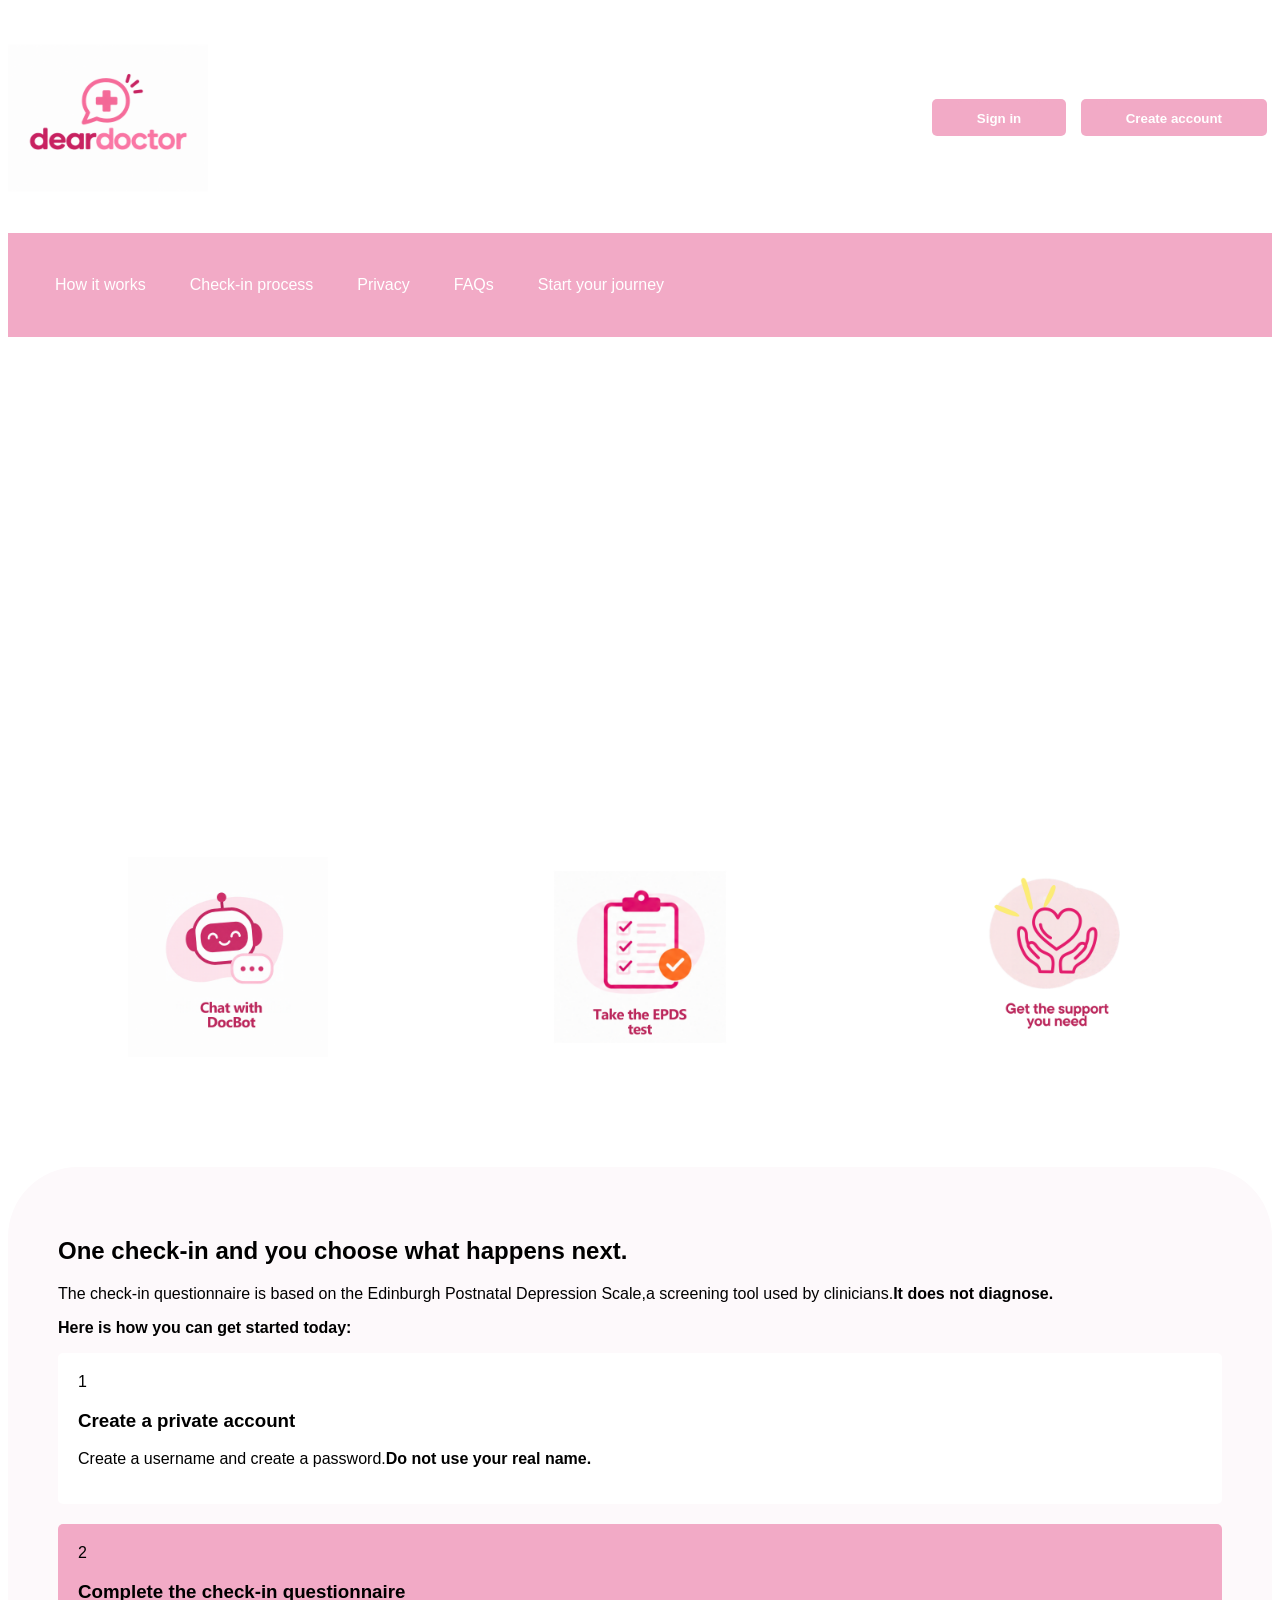
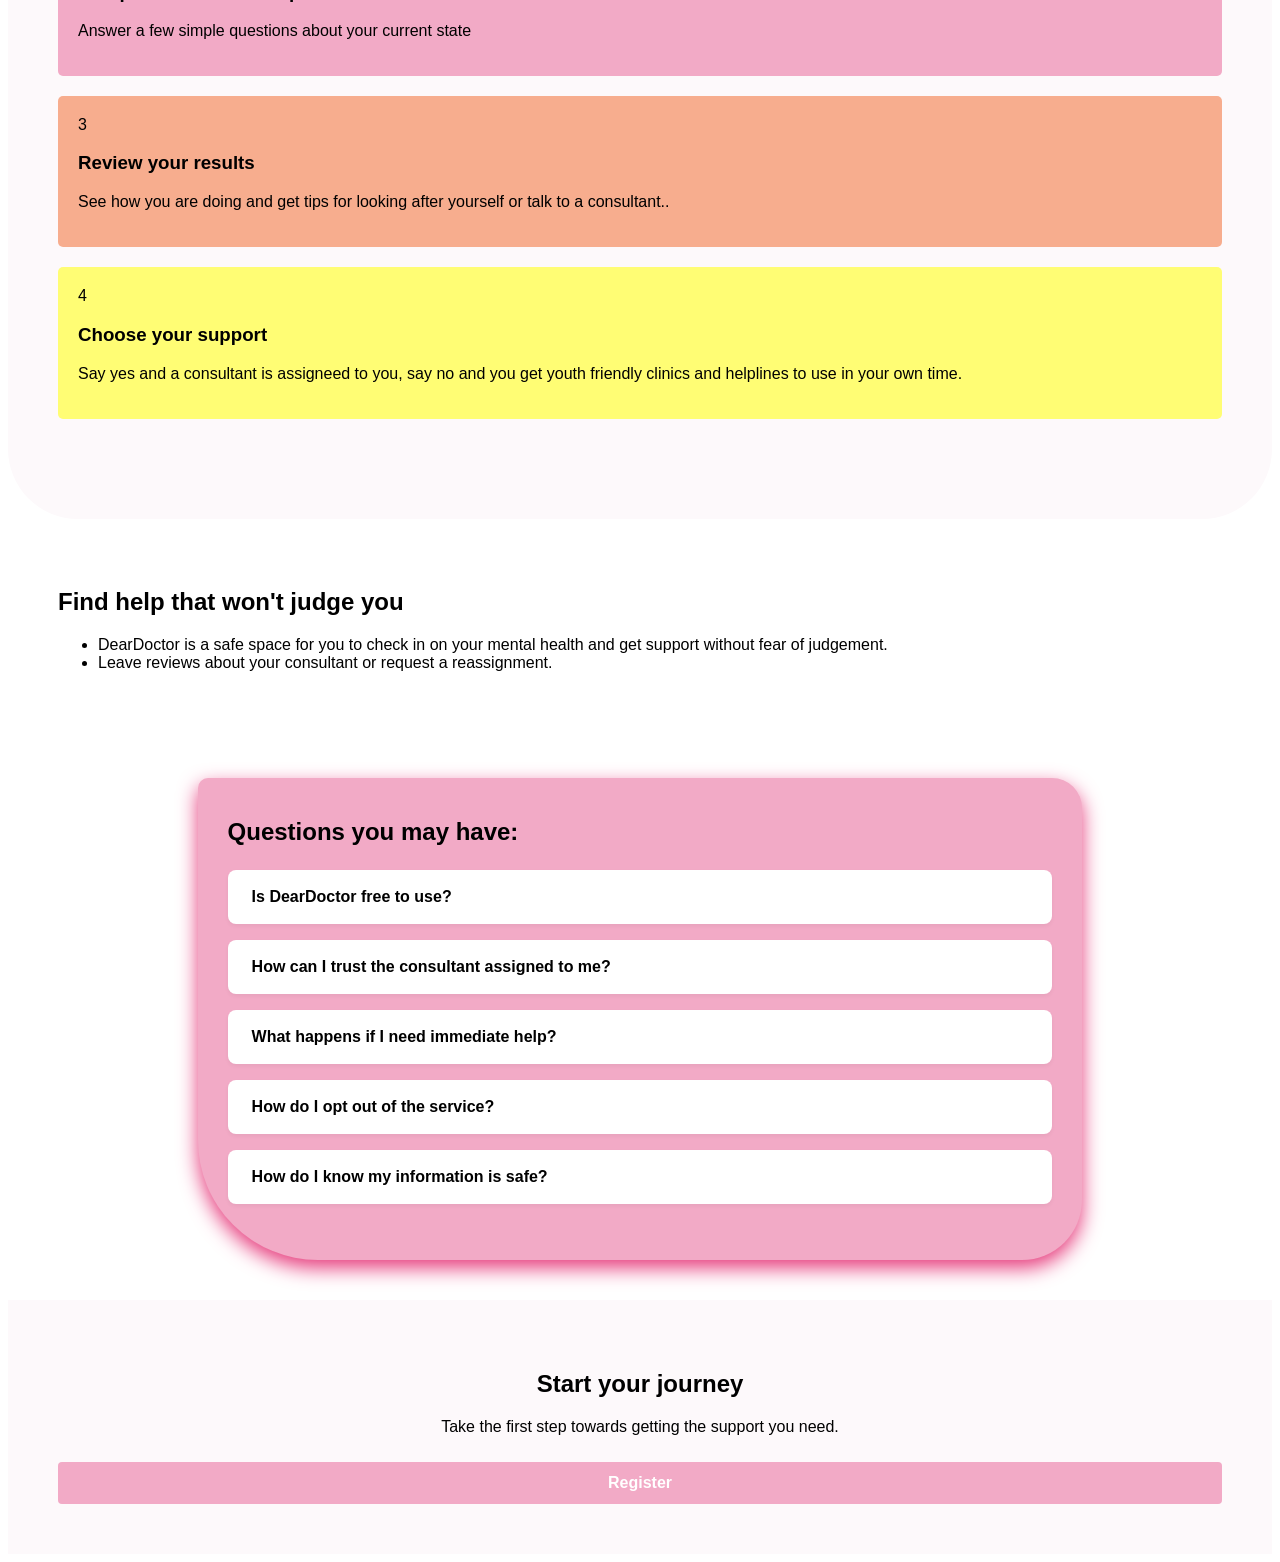
<file: index.html>
<!DOCTYPE html>
<html lang="en">
<head>
    <meta charset="UTF-8">
    <meta name="viewport" content="width=device-width, initial-scale=1.0">
    <title>DearDoctor</title>
    <link rel="icon" type="image/png" href="images/Favicon.png">
    <link rel="stylesheet" href="style.css">
</head>
<body>
    <header class="site-header">
            <div class="logo"><img src="images/DearDoctor%20logo.png" alt="DearDoctor"></div>
            <div class="header-auth-buttons">
                <a href="signin.html" class="nav-btn signin-button"><button class="nav-btn">Sign in</button></a>
                <a href="register.html" class="nav-btn create-account-btn"><button class="nav-btn">Create account</button></a>
            </div>
    <link rel="stylesheet" href="style.css">
    </header>
     <nav class="navigation-panel">
        <div class="nav-group">
            <span class="nav-category"></span>
            <div class="container">
                <a href="#how-it-works">How it works</a>
                <a href="#checkin-process">Check-in process</a>
                <a href="#privacy">Privacy</a>
                <a href="#faqs">FAQs</a>
                <a href="#help">Start your journey</a>
            </div>
        </div>
    </nav>
    <section>
        <div class="intro-flex">
         <h1>You are not alone, help us help you.</h1>
         <p style="text-align:center">Check in on how you are feeling and talk about whatever is on your mind, from sleepless nights to overwhelming feelings.</p>
        </div>
    </section>
    <section id="how-it-works" class="how-it-works">
    <div class="how-it-works-flex">          
      
        <div class="how-it-works-card">
            <img src="images/DocBot.png" alt="Chat with DocBot">
        </div>
        <div class="how-it-works-card">
            <img src="images/EPDS.png" alt="Results">
        </div>
        <div class="how-it-works-card">
            <img src="images/support.png" alt="Support">
        </div>
    </div>
    </section>
    <section id="checkin-process" class="checkin-process">
        <h2><strong>One check-in and you choose what happens next.</strong></h2>
        <p>The check-in questionnaire is based on the Edinburgh Postnatal Depression Scale,a screening tool used by clinicians.<strong>It does not diagnose.</strong></p>
        <p><strong>Here is how you can get started today:</strong></p>
        <div class="step-grid">
            <div class="step-card">
                <span class="step-number">1</span>
                <h3>Create a private account</h3>
                <p>Create a username and create a password.<strong>Do not use your real name.</strong></p>
            </div>
            <div class =step-card>
                <span class="step-number">2</span>
                <h3>Complete the check-in questionnaire</h3>
                <p>Answer a few simple questions about your current state</p>
            </div>
            <div class=step-card>
                <span class="step-number">3</span>
                <h3>Review your results</h3>
                <p>See how you are doing and get tips for looking after yourself or talk to a consultant..</p>
            </div>
            <div class="step-card">
                <span class="step-number">4</span>
                <h3>Choose your support</h3>
                <p>Say yes and a consultant is assigneed to you, say no and you get youth friendly clinics and helplines to use in your own time.</p>
            </div>
        </div>
    </section>
<section id="privacy" class="privacy">
    <h2><strong>Find help that won't judge you</strong></h2>
    <ul>
        <li>DearDoctor is a safe space for you to check in on your mental health and get support without fear of judgement.</li>
        <li>Leave reviews about your consultant or  request a reassignment.</li>
    </ul>
</section>
<section id="faqs" class="FAQs">
<div class="faq-section">
    <h2><strong>Questions you may have:</strong></h2>
    <details class="faq-item">
        <summary>Is DearDoctor free to use?</summary>
        <p>Yes, DearDoctor is absolutely free to use. We  strive to provide all standard features for free to ensure that financial issues do not come between you and the care you need.</p>
    </details>
    <details class="faq-item">
        <summary>How can I trust the consultant assigned to me?</summary>
        <p>All our consultants are qualified and assesed before being onboarded to the program. Their credentials are verified by both the Ministry of Health and the Counsellors and Psychologists board so you are guaranteed to receive quality help!</p>
    </details>
    <details class="faq-item">
        <summary>What happens if I need immediate help?</summary>
        <p>DearDoctor <strong>is not a crisis intervention service</strong>. For immediate help, please call  116 or your local helpline.Docbot also provides suggestions for youth friendly institutions you can visit.For ongoing support, you can reach out to your consultant once they start the communication process.</p>
    </details>
    <details class="faq-item">
        <summary>How do I opt out of the service?</summary>
        <p>You can opt out of the service at any time by deleting your account.All your information will be permanently cleared from our database.</p>
    </details>
    <details class="faq-item">
        <summary>How do I know my information is safe?</summary>
        <p>DearDoctor takes your privacy seriously. All your information is encrypted and stored securely. We adhere to strict data protection policies to ensure that your personal details remain confidential.</p>
    </details>
</div>
</section>
<div id="help" class="help">
    <h2 style="text-align:center;"><strong>Start your journey</strong></h2>
    <p style="text-align:center;">Take the first step towards getting the support you need.</p>
    <a class="register-link" href="register.html"><button class="signin-btn">Register</button></a>
</div>

</body>
</html>
</file>
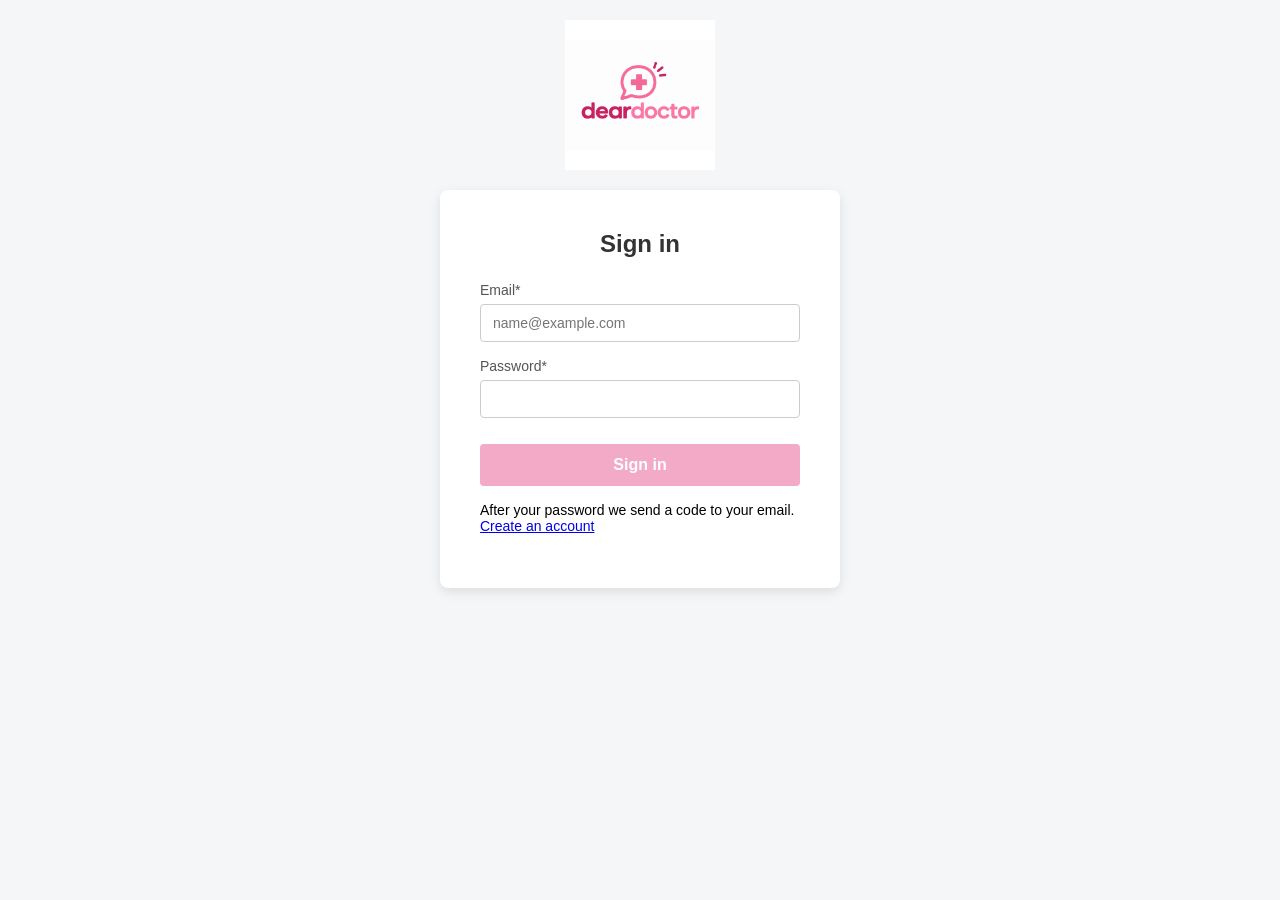
<file: admin.html>
<!DOCTYPE html>
<html lang="en">
<head>
    <meta charset="UTF-8">
    <meta name="viewport" content="width=device-width, initial-scale=1.0, viewport-fit=cover">
    <title>Admin - Consultants</title>
    <link rel="icon" type="image/png" href="images/Favicon.png">
    <link rel="stylesheet" href="style.css">
    <script src="api.js"></script>
    <script src="admin.js" defer></script>
    <style>
        :root {
            --bg-card: #f2f2f2;
            --bg-input: #ffffff;
            --bg-header-table: #e6e6e6;
            --text-dark: #111111;
            --primary-pink: #e63980;
            --primary-pink-hover: #d03072;
            --border-light: #e0e0e0;
            --radius-pill: 50px;
            --radius-card: 16px;
            --radius-input: 10px;
        }

        * {
            box-sizing: border-box;
            margin: 0;
            padding: 0;
            font-family: system-ui, -apple-system, BlinkMacSystemFont, "Segoe UI", Roboto, sans-serif;
        }

        body {
            background-color: #ffffff;
            color: var(--text-dark);
            padding: 30px 40px;
        }

        /* Top Navigation Bar */
        .navbar {
            display: flex;
            justify-content: space-between;
            align-items: center;
            margin-bottom: 40px;
        }

        /* Logo Styling */
        .brand-logo img {
            height: 40px;
            width: auto;
            display: block;
            border-radius: 8px;
        }

        .nav-links {
            display: flex;
            gap: 28px;
            list-style: none;
        }

        .nav-links a {
            text-decoration: none;
            color: var(--text-dark);
            font-weight: 700;
            font-size: 0.95rem;
        }

        .nav-links a:hover {
            color: var(--primary-pink);
        }

        .page-title {
            font-size: 1.5rem;
            font-weight: 700;
            margin-bottom: 20px;
        }

        /* Layout Grid */
        .view-consultants {
            display: grid;
            grid-template-columns: 1fr 340px;
            gap: 24px;
            align-items: start;
        }

        /* Table */
        .table-container {
            background-color: var(--bg-card);
            border-radius: var(--radius-card);
            overflow-x: auto;
        }

        .custom-table {
            width: 100%;
            border-collapse: collapse;
            text-align: left;
        }

        .custom-table th {
            background-color: var(--bg-header-table);
            padding: 16px 20px;
            font-weight: 700;
            font-size: 0.9rem;
        }

        .custom-table td {
            padding: 18px 20px;
            font-size: 0.9rem;
            border-bottom: 1px solid var(--border-light);
        }

        .custom-table tr:last-child td {
            border-bottom: none;
        }

        .text-right {
            text-align: right;
        }

        /* Card Form */
        .card {
            background-color: var(--bg-card);
            border-radius: var(--radius-card);
            padding: 24px;
        }

        .form-group {
            display: flex;
            flex-direction: column;
            gap: 8px;
            margin-bottom: 18px;
        }

        .form-label {
            font-weight: 600;
            font-size: 0.9rem;
        }

        .form-input, .form-select {
            width: 100%;
            background-color: var(--bg-input);
            border: 1px solid #dcdcdc;
            border-radius: var(--radius-input);
            padding: 12px 14px;
            font-size: 0.9rem;
            outline: none;
        }

        .form-input:focus, .form-select:focus {
            border-color: var(--primary-pink);
        }

        .form-select {
            appearance: none;
            background-image: url("data:image/svg+xml;charset=UTF-8,%3csvg xmlns='http://www.w3.org/2000/svg' viewBox='0 0 24 24' fill='none' stroke='black' stroke-width='2' stroke-linecap='round' stroke-linejoin='round'%3e%3cpolyline points='6 9 12 15 18 9'%3e%3c/polyline%3e%3c/svg%3e");
            background-repeat: no-repeat;
            background-position: right 14px center;
            background-size: 16px;
            cursor: pointer;
        }

      

        .btn-action:hover {
            background-color: var(--primary-pink-hover);
        }

        .btn-full {
            width: 100%;
            padding: 12px;
            text-align: center;
        }

        @media (max-width: 900px) {
            body {
                padding: 20px;
            }

            .navbar {
                align-items: flex-start;
                gap: 16px;
                flex-wrap: wrap;
            }

            .nav-links {
                gap: 12px;
                margin-left: auto;
            }

            .view-consultants {
                grid-template-columns: 1fr;
            }

            .card {
                order: -1;
            }
        }

        @media (max-width: 600px) {
            body {
                padding: 12px;
            }

            .navbar {
                margin-bottom: 24px;
            }

            .brand-logo img,
            .navbar .logo img {
                max-height: 34px;
                max-width: 180px;
            }

            .nav-links {
                width: 100%;
                margin-left: 0;
                justify-content: flex-end;
            }

            .page-title {
                font-size: 1.25rem;
            }

            .card {
                padding: 18px;
            }

            .custom-table {
                min-width: 520px;
            }

            .custom-table th,
            .custom-table td {
                padding: 14px 12px;
            }
        }

        @media (max-width: 360px) {
            .nav-links a {
                font-size: 0.85rem;
            }
        }
    </style>
</head>
<body>
    <nav class="navbar">
        <div class="logo"><img src="images/DearDoctor%20logo.png" alt="DearDoctor"></div>
        <ul class="nav-links">
            <li><a href="#" id="signout">Sign out</a></li>
        </ul>
    </nav>

    <main>
        <h1 class="page-title">Consultants</h1>
        <p id="page-error" role="alert" hidden style="color:#b00020;margin-bottom:12px;"></p>
        <div class="view-consultants">
            
            <div class="table-container"> 
                <table class="custom-table">
                    <thead>
                        <tr>
                            <th>Name</th>
                            <th>Status</th>
                            <th>Open cases</th>
                            <th></th>
                        </tr>
                    </thead>
                    <tbody id="consultant-rows"></tbody>
                </table>
            </div>

            <div class="card">
                <h2 style="font-size: 1.05rem; margin-bottom: 18px;">Create consultant account</h2>
                
                <div class="form-group">
                    <label class="form-label" for="c-name">Name</label>
                    <input type="text" id="c-name" class="form-input" required>
                </div>

                <div class="form-group">
                    <label class="form-label" for="c-phone">Phone Number</label>
                    <input type="tel" id="c-phone" class="form-input" placeholder="0712345678" required>
                </div>

                <div class="form-group">
                    <label class="form-label" for="c-email">Email</label>
                    <input type="email" id="c-email" class="form-input" required>
                </div>

                <p id="form-error" role="alert" hidden style="color:#b00020;margin-bottom:10px;"></p>
                <p id="form-message" role="status" hidden style="color:#2e7d32;margin-bottom:10px;"></p>
                <button type="button" class="signin-btn" id="send-invite" style="margin-top: 10px;">Send invite</button>
                <button type="button" class="nav-btn" id="retry-invite" hidden style="margin-top: 10px;">Retry invite</button>
            </div>

        </div>
    </main>

</body>
</html>
</file>
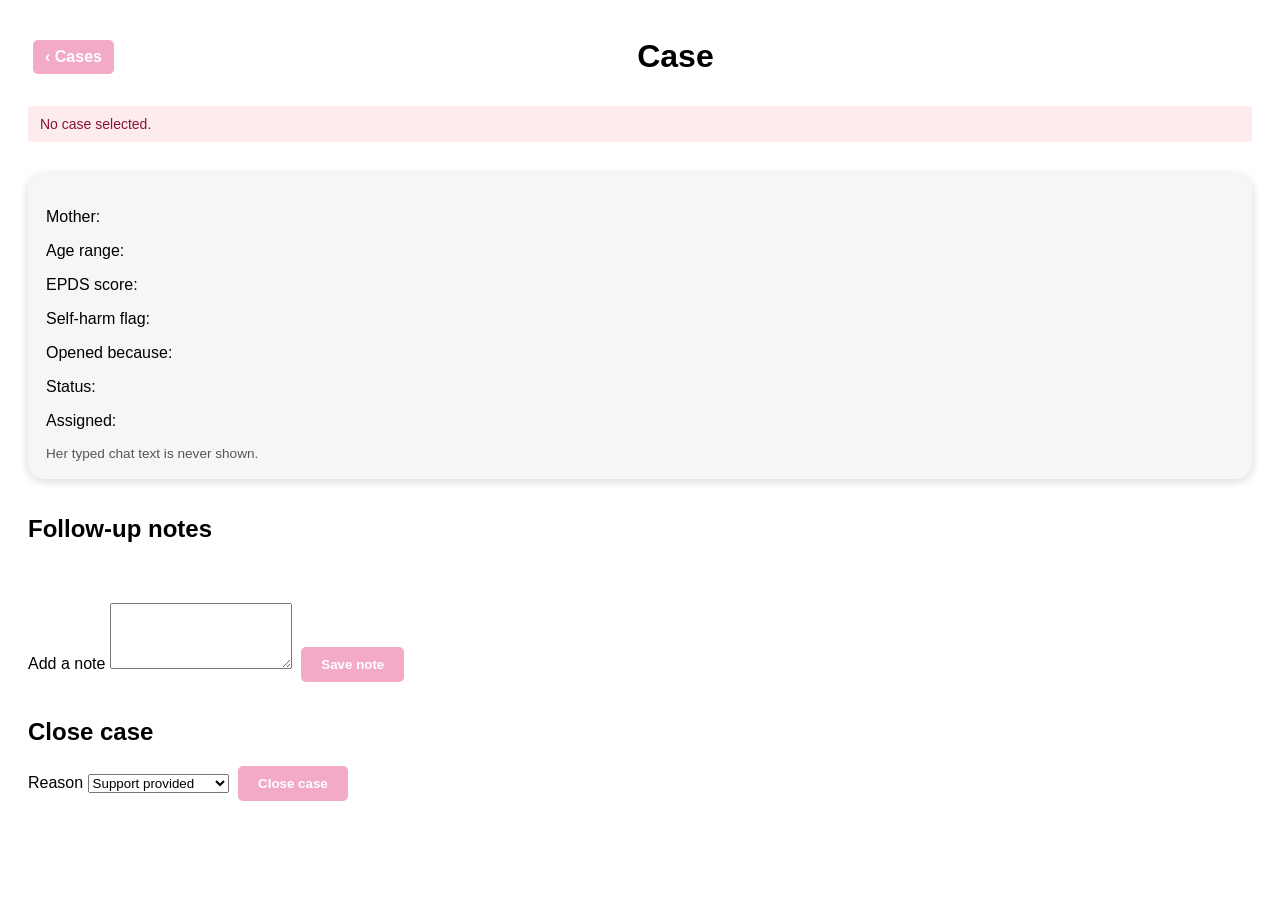
<file: case_deets.html>
<!DOCTYPE html>
<html lang="en">
<head>
  <meta charset="UTF-8">
  <meta name="viewport" content="width=device-width, initial-scale=1.0">
  <title>Case</title>
  <link rel="stylesheet" href="style.css">
  <script src="api.js"></script>
  <script src="case.js" defer></script>
</head>
<body data-page="case" style="visibility:hidden">
  <main class="container consultant-page">
    <header class="account-bar">
      <a class="nav-btn" href="consultant.html">&lsaquo; Cases</a>
      <h1 class="account-title" id="case-title">Case</h1>
      <span class="badge" id="case-badge"></span>
    </header>

    <p id="page-error" class="form-error" role="alert" hidden></p>
    <p id="action-message" class="sort-note" role="status" hidden></p>
    <p id="call-consent-warning" class="form-error" role="alert" hidden>
    The mother has not consented to calls. Do not call her.
    </p>

    <section class="case-count" style="text-align:left">
      <p>Mother: <strong id="f-nickname"></strong></p>
      <p>Age range: <strong id="f-age"></strong></p>
      <p>EPDS score: <strong id="f-score"></strong></p>
      <p>Self-harm flag: <strong id="f-selfharm"></strong></p>
      <p>Opened because: <strong id="f-trigger"></strong></p>
      <p>Status: <strong id="f-status"></strong></p>
      <p>Assigned: <strong id="f-assigned"></strong></p>
      <p class="sort-note">Her typed chat text is never shown.</p>
    </section>

    <section>
      <h2>Follow-up notes</h2>
      <ul id="notes-list" class="cases-grid" style="grid-template-columns:1fr"></ul>
      <label for="note-text">Add a note</label>
      <textarea id="note-text" rows="4"></textarea>
      <button class="nav-btn" id="save-note" type="button">Save note</button>
    </section>

    <section>
      <h2>Close case</h2>
      <label for="close-reason">Reason</label>
      <select id="close-reason">
        <option>Support provided</option><option>Referred to a clinic</option>
        <option>Mother unreachable</option><option>Other</option>
      </select>
      <button class="nav-btn" id="close-case" type="button">Close case</button>
    </section>
  </main>
</body>
</html>
</file>
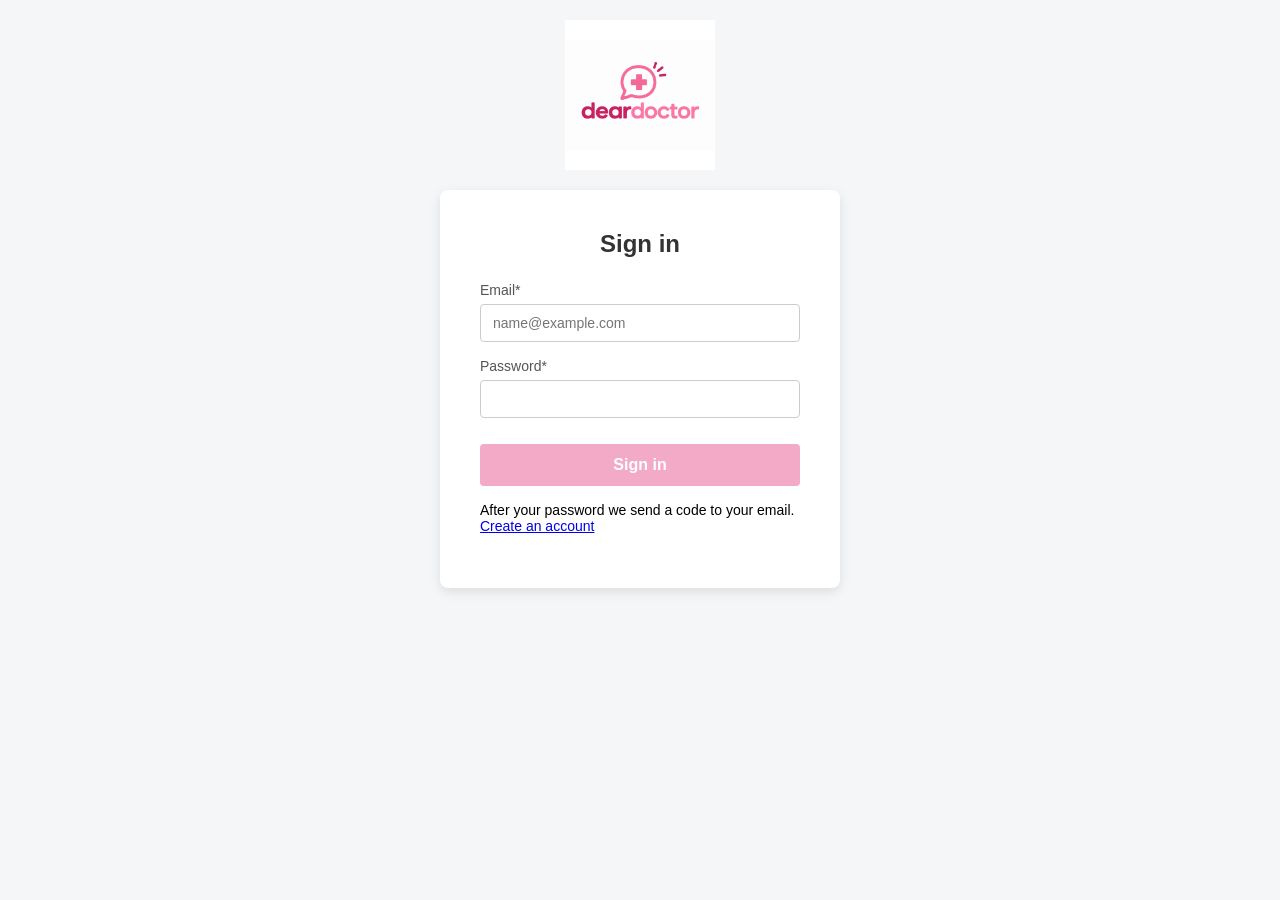
<file: consultant.html>
<!DOCTYPE html>
<html lang="en">
<head>
  <meta charset="UTF-8">
  <meta name="viewport" content="width=device-width, initial-scale=1.0">
  <title>My cases</title>
  <link rel="stylesheet" href="style.css">
  <link rel="icon" type="image/png" href="images/Favicon.png">
  <script src="api.js"></script>
  <script src="consultant.js" defer></script>
</head>
<body data-page="consultant" >
  <main class="container consultant-page">

    <header class="account-bar">
      <h1 class="account-title">My cases</h1>
      <div class="account-actions">
        <a class="nav-btn" href="settings.html">Settings</a>
        <button class="nav-btn" id="signout" type="button">Sign out</button>
      </div>
    </header>

    <p id="page-error" class="form-error" role="alert" hidden></p>

    <section class="case-section" aria-label="Case summary">
      <div class="case-count">
        <span class="case-label">Open</span>
        <strong class="case-value" id="open-count">&ndash;</strong>
      </div>
      <div class="case-count">
        <span class="case-label">High risk</span>
        <strong class="case-value" id="high-count">&ndash;</strong>
      </div>
    </section>
    <p id="capacity-note" class="sort-note" hidden></p>

    <section id="notices" aria-live="polite"></section>

    <nav class="filters" aria-label="Filter by risk level">
      <button class="chip chip-all active" type="button" data-filter="all"    aria-pressed="true">All</button>
      <button class="chip high-chip"       type="button" data-filter="urgent" aria-pressed="false">Urgent</button>
      <button class="chip high-chip"       type="button" data-filter="high"   aria-pressed="false">High</button>
      <button class="chip medium-chip"     type="button" data-filter="moderate" aria-pressed="false">Moderate</button>
      <button class="chip low-chip"        type="button" data-filter="low"    aria-pressed="false">Low</button>
    </nav>
    <p class="sort-note">Sorted by risk level, then by how long the case has been waiting</p>

    <ul class="cases-grid" id="case-list"></ul>
    <p id="empty-message" class="sort-note" hidden></p>

  </main>
</body>
</html>
</file>
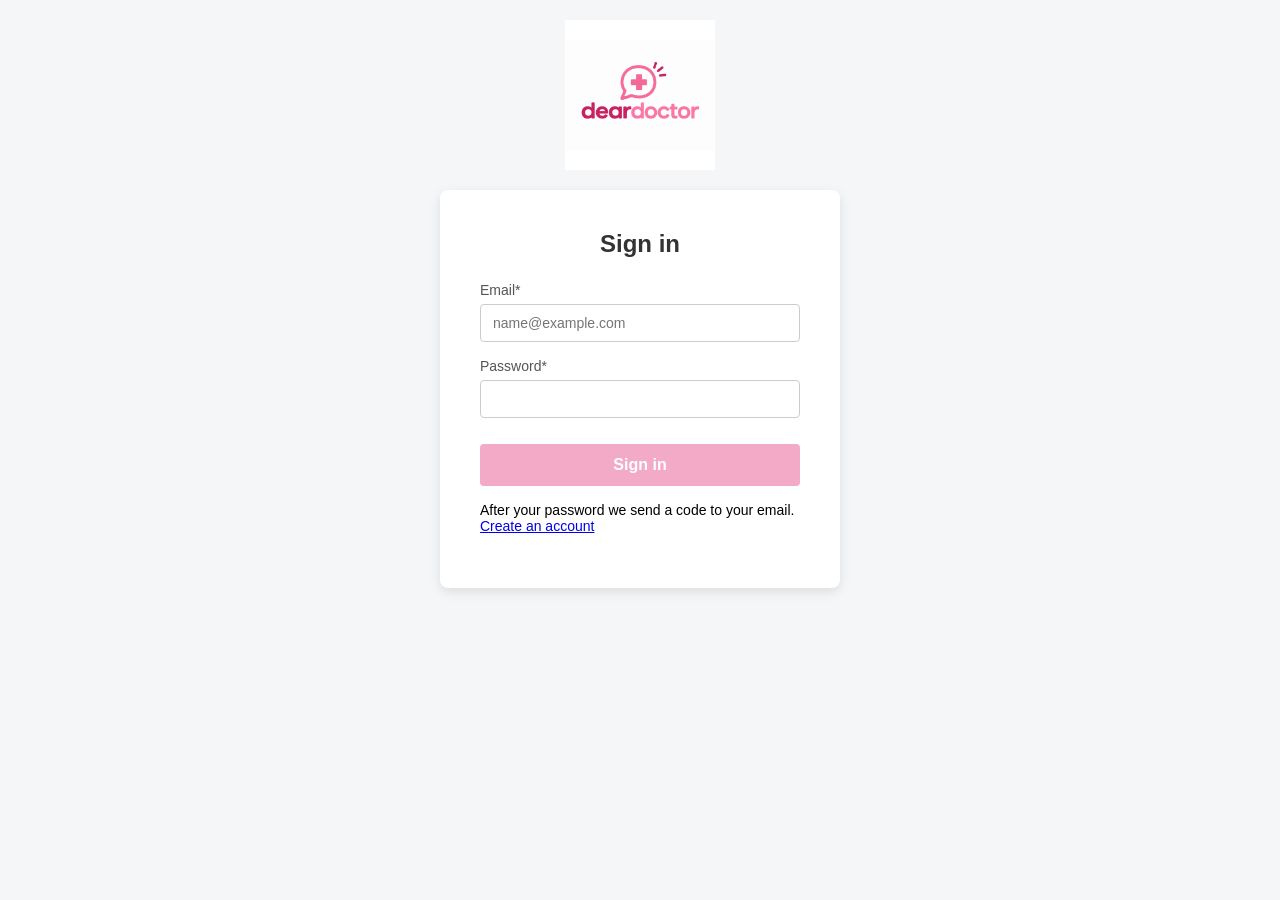
<file: mother.html>
<!DOCTYPE html>
<html lang="en">
<head>
    <meta charset="UTF-8">
    <meta name="viewport" content="width=device-width, initial-scale=1.0, viewport-fit=cover">
    <meta name="theme-color" content="#ffffff">
    <title>DocBot Dashboard</title>
    <link rel="icon" type="image/png" href="images/Favicon.png">
    <link rel="stylesheet" href="style.css">
    <style>
        :root {                                                                             
            --bg-header: #dcdcdc;
            --bg-bubble: #e4e4e4;
            --bg-card: #e8e8e8;
            --text-dark: #111111;
            --text-muted: #444444;
            --btn-dark: #1c1c1c;
            --btn-secondary: #666666;
            --radius-pill: 50px;
            --radius-card: 16px;
        }

        * {
            box-sizing: border-box;
            margin: 0;
            padding: 0;
            font-family: system-ui, -apple-system, BlinkMacSystemFont, "Segoe UI", Roboto, sans-serif;
        }

        body {
            background-color: #ffffff;
            color: var(--text-dark);
            display: flex;
            flex-direction: column;
            align-items: center;
            min-height: 100vh;
            min-height: 100dvh;
            overflow-x: hidden;
        }

        .app-container {
            width: 100%;
            max-width: 920px;
            height: 100vh;
            height: 100dvh;
            display: flex;
            flex-direction: column;
            padding-left: env(safe-area-inset-left);
            padding-right: env(safe-area-inset-right);
        }

        /* Content Body */
        .content {
            width: 100%;
            padding: 24px 16px 8px;
            display: flex;
            flex-direction: column;
            gap: 20px;
            flex: 1;
        }
        header {
            width: 100%;
            min-height: 56px;
            padding: 12px 16px;
            gap: 12px;
            border-bottom: 1px solid #d8d8d8;
            box-shadow: 0 2px 6px rgba(0, 0, 0, 0.06);
        }

        /* Greeting */
        .greeting {
            font-size: 1.5rem;
            font-weight: 700;
        }

        /* Chat Bubble */
        .chat-bubble {
            background-color: var(--bg-bubble);
            padding: 18px 20px;
            border-radius: var(--radius-card);
            font-size: 0.95rem;
            line-height: 1.4;
        }

        /* Check-in Card */
        .checkin-card {
            background-color: var(--bg-card);
            padding: 20px;
            border-radius: var(--radius-card);
            display: flex;
            flex-direction: column;
            gap: 12px;
        }

        .checkin-title {
            font-weight: 600;
            font-size: 0.95rem;
        }

        .checkin-subtitle {
            font-size: 0.9rem;
            color: var(--text-muted);
            margin-bottom: 4px;
        }

        .card-actions {
            display: flex;
            gap: 12px;
        }

        /* Buttons */
        .btn {
            border: none;
            padding: 12px 24px;
            border-radius: var(--radius-pill);
            font-size: 0.9rem;
            font-weight: 500;
            cursor: pointer;
            text-align: center;
            flex: 1;
        }

        .btn-primary {
            background-color: var(--btn-dark);
            color: #ffffff;
        }

        .btn-secondary {
            background-color: var(--btn-secondary);
            color: #ffffff;
        }

        /* Section Label */
        .section-label {
            font-size: 0.95rem;
            font-weight: 600;
            margin-top: 8px;
        }

        /* Topic Pills Grid */
        .topic-grid {
            display: grid;
            grid-template-columns: repeat(2, 1fr);
            gap: 12px;
        }

        .topic-btn {
            background-color: #e63b7c;
            color:white;
            border: none;
            padding: 14px 16px;
            border-radius:40px ;
            font-size: 0.9rem;
            font-weight: 500;
            cursor: pointer;
            text-align: center;
        }

        .topic-btn:hover, .btn:hover {
            opacity: 0.9;
        }
        .header-actions {
            display: flex;
            align-items: center;
            justify-content: flex-start;
            flex-wrap: wrap;
            gap: 8px;
        }
        .header-link {
            color: var(--text-dark);
            background-color: #ffd84d;
            border: 0;
            padding: 8px 12px;
            border-radius: 5px;
            text-decoration: none;
            cursor: pointer;
            font: inherit;
            font-weight: 700;
        }
        .header-link:hover,
        .header-link:focus-visible {
            text-decoration: none;
            background-color: #ffca28;
        }
        .header-actions button:disabled,
        .header-actions .header-link:disabled {
            opacity: 0.6;
            cursor: wait;
        }
        .deletion-dialog {
            width: min(440px, calc(100% - 32px));
            margin: auto;
            padding: 24px;
            border: 0;
            border-radius: var(--radius-card);
            color: var(--text-dark);
            box-shadow: 0 12px 40px rgba(0, 0, 0, 0.25);
        }
        .deletion-dialog::backdrop {
            background: rgba(0, 0, 0, 0.45);
        }
        .deletion-dialog h2 {
            margin-bottom: 12px;
            font-size: 1.25rem;
        }
        .deletion-dialog p {
            margin-bottom: 14px;
            line-height: 1.5;
        }
        .deletion-dialog label {
            display: block;
            margin-bottom: 6px;
            font-weight: 600;
        }
        .deletion-dialog input {
            width: 100%;
            margin-bottom: 12px;
            padding: 11px 12px;
            border: 1px solid #999999;
            border-radius: 8px;
            font: inherit;
        }
        .deletion-status {
            min-height: 1.4em;
            color: #8a1230;
        }
        .deletion-actions {
            display: flex;
            justify-content: flex-end;
            gap: 10px;
        }
        .deletion-actions button {
            padding: 10px 14px;
        }
        @media (max-width: 360px) {
            .deletion-actions {
                flex-direction: column-reverse;
            }
        }

        .chat-log { display: flex; flex: 1; flex-direction: column; gap: 10px; min-height: 0; overflow-y: auto; padding-top: 24px;}
        .chat-bubble.me { background: #e63b7c; color: #fff; align-self: flex-end; }
        .chat-options { display: flex; flex-direction: column; gap: 10px; }
        .chat-form { position: relative; }
        .chat-form input { width: 100%; box-sizing: border-box; padding: 12px 76px 12px 14px; border: 1px solid #999; border-radius: 50px; font: inherit; }
        .chat-form .chat-send {
            position: absolute;
            right: 6px;
            top: 50%;
            width: auto;
            min-height: 36px;
            margin-top: 0;
            padding: 8px 12px;
            transform: translateY(-50%);
            border-radius: 40px;
        }
        .chat-note { font-size: 0.85rem; color: var(--text-muted); }

        @media (min-width: 640px) {
            .app-container {
                max-width: 920px;
            }
            .content {
                padding: 24px 32px 8px;
            }
            header {
                padding: 12px 32px;
            }
            .header-actions {
                justify-content: flex-end;
                gap: 12px;
            }
        }

        @media (max-width: 480px) {
            header {
                align-items: flex-start;
                flex-direction: column;
                padding: 12px 16px;
            }
            .header-actions {
                width: 100%;
            }
            .header-link {
                flex: 1 1 auto;
                text-align: center;
                min-height: 44px;
                display: inline-flex;
                align-items: center;
                justify-content: center;
            }
        }

        @media (max-width: 360px) {
            .content {
                padding: 20px 12px 8px;
            }
            .header-actions {
                display: grid;
                grid-template-columns: 1fr;
            }
            .header-link {
                width: 100%;
            }
        }
    </style>
</head>
<body>
    <div class="app-container">
        <header>
            <strong>DocBot</strong>
            <div class="header-actions">
                <a href="#" class="header-link" id="new-chat">New chat</a>
                <a href="#" class="header-link" id="open-deletion-dialog">Delete account</a>
                <a href="#" class="header-link" id="logout-button">Sign out</a>
            </div>
        </header>

        <main class="content">
            <div id="chat-log" class="chat-log" aria-live="polite"></div>
            <div id="chat-options" class="chat-options"></div>
            <p id="chat-error" role="alert" hidden style="color:#b00020;"></p>
            <form id="chat-form" class="chat-form">
                <input type="text" id="chat-text" placeholder="Or type a message..." autocomplete="off">
                <button type="submit" class="signin-btn chat-send">Send</button>
            </form>
            <p class="chat-note">If you are in danger or thinking of hurting yourself, call 116 (Child Helpline) or 1190 (LVCT Health).</p>
        </main>
    </div>

    <dialog class="deletion-dialog" id="deletion-dialog" aria-labelledby="deletion-title">
        <form id="deletion-form">
            <h2 id="deletion-title">Request account deletion?</h2>
            <p>Your account deletion will be scheduled after a 7-day waiting period. You can cancel the request during that period. Enter your password to confirm this request.</p>
            <label for="deletion-password">Password</label>
            <input id="deletion-password" name="password" type="password" autocomplete="current-password" required>
            <p class="deletion-status" id="deletion-status" role="status" aria-live="polite"></p>
            <div class="deletion-actions">
                <button class="btn btn-secondary" type="button" id="cancel-deletion">Close</button>
                <button class="btn btn-primary" type="submit" id="submit-deletion">Request deletion</button>
                <button class="btn btn-secondary" type="button" id="cancel-deletion-request" hidden>Cancel deletion request</button>
            </div>
        </form>
    </dialog>
    <script src="api.js"></script>
    <script src="chat.js"></script>
    <script src="deletion.js"></script>
</body>
</html>
</file>
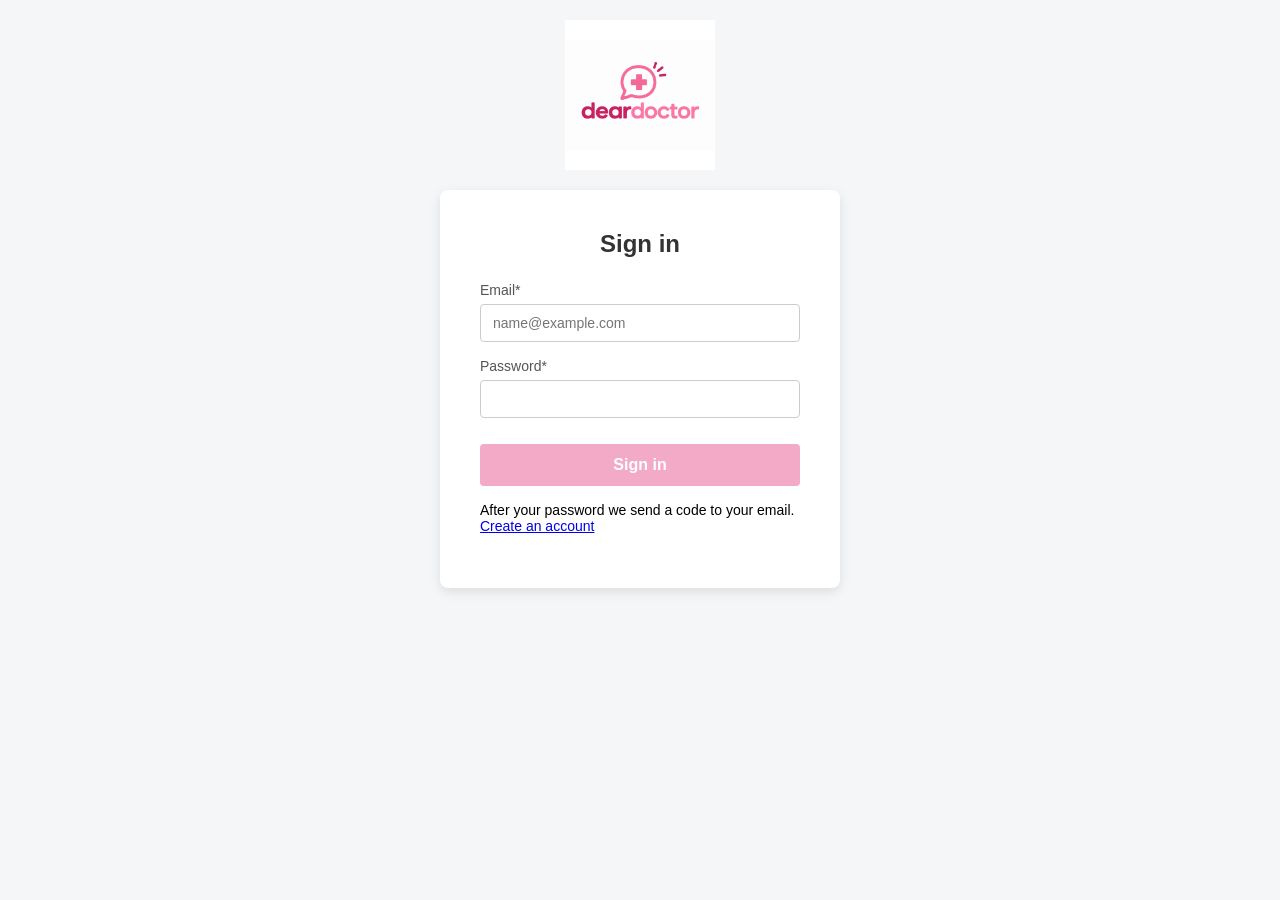
<file: otp.html>
<!DOCTYPE html>
<html lang="en">
<head>
    <meta charset="UTF-8">
    <meta name="viewport" content="width=device-width, initial-scale=1.0">
    <title>DearDoctor</title>
    <link rel="icon" type="image/png" href="images/Favicon.png">
    <link rel="stylesheet" href="style.css">
</head>
<style>
     body {
            background-color: #f4f6f8;
            display: flex;
            flex-direction: column;
            align-items: center;
            justify-content: center;
            height:auto;
            min-height: 100vh;
            margin: 0;
        }
    .input-group {
            margin-bottom: 16px;
        }

        .input-group label {
            display: block;
            margin-bottom: 6px;
            font-size: 14px;
            color: #555555;
        }

        .input-group input {
            width: 100%;
            padding: 10px 12px;
            border: 1px solid #cccccc;
            border-radius: 4px;
            font-size: 14px;
            box-sizing: border-box;
        }

        .input-group input:focus {
            border-color: #ff477e;
            outline: none;
        }
        .otp-box {
            background: #ffffff;
            padding: 40px;
            border-radius: 8px;
            box-shadow: 0 4px 12px rgba(0, 0, 0, 0.1);
            width: 100%;
            max-width: 400px;
            box-sizing: border-box;
            margin-top: 20px;
            margin-bottom: 20px;
        }
</style>
<body>
    <div class="otp-box">
        <form id="otp-form" novalidate>
            <p>Enter the 6-digit code sent to your email</p>
            <p id="form-error" role="alert" hidden style="color:#b00020;font-size:14px;margin:8px 0;"></p>
            <p id="form-info" role="status" hidden style="color:#2e7d32;font-size:14px;margin:8px 0;"></p>
            <div class="input-group">
                <label for="otp">Code</label>
                <input type="text" id="otp" inputmode="numeric" maxlength="6" placeholder="123456" required>
            </div>
            <button type="submit" class="signin-btn">Verify and sign in</button>
        </form>
        <p>Didn't receive the code? <a href="#" id="resend">Resend</a></p>
        <p style="font-size:13px;color:#555;">Wrong email? <a href="signin.html">Start again</a></p>
    </div>
    <script src="api.js?v=2"></script>
    <script src="otp.js?v=2"></script>
</body>
</html>
</file>
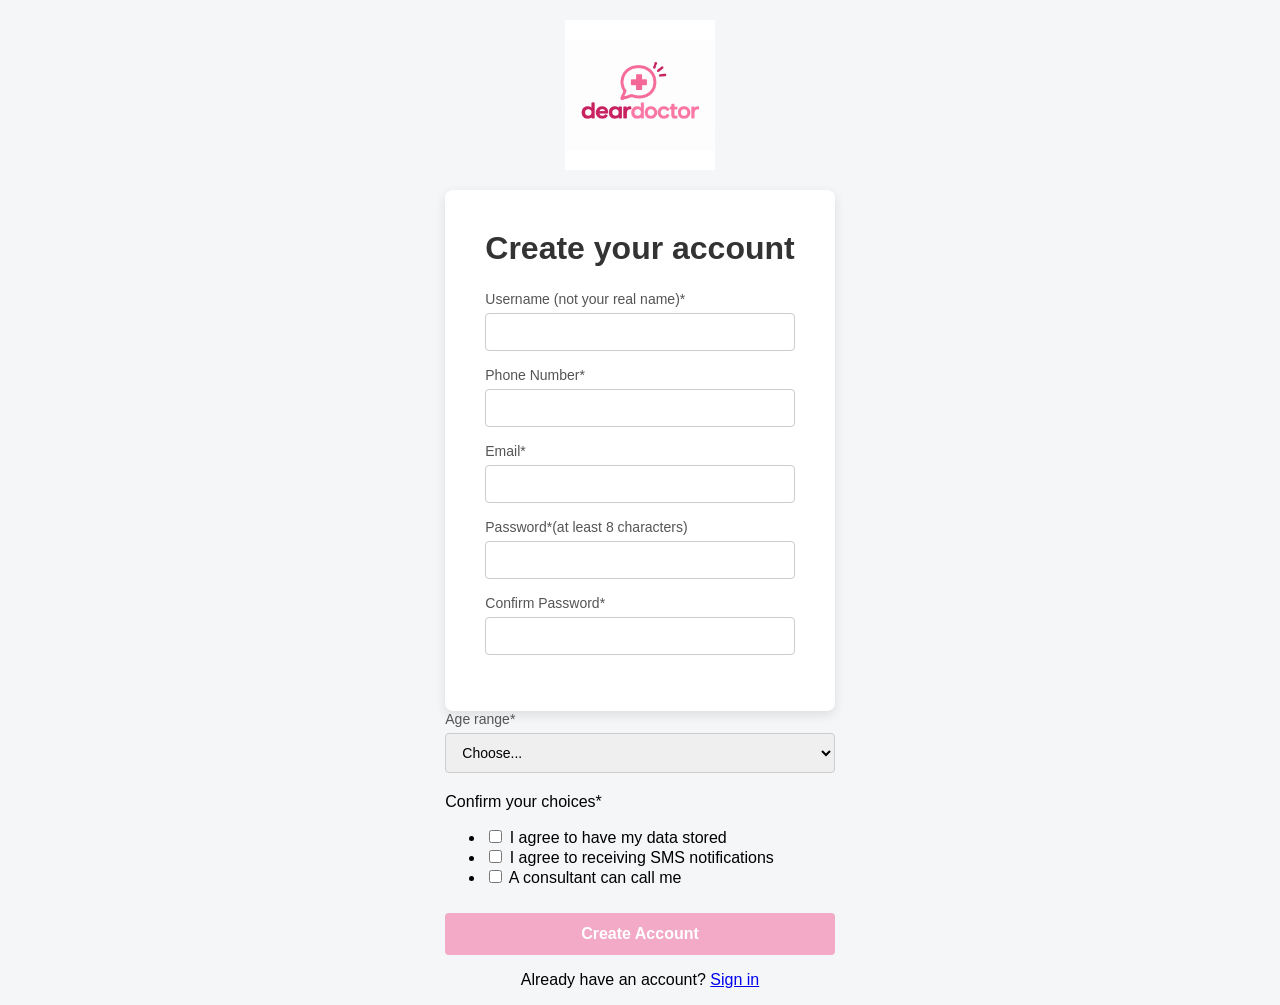
<file: register.html>
<!DOCTYPE html>
<html lang="en">
<head>
    <meta charset="UTF-8">
    <meta name="viewport" content="width=device-width, initial-scale=1.0">
    <title>DearDoctor</title>
    <link rel="icon" type="image/png" href="images/Favicon.png">
    <link rel="stylesheet" href="style.css">
</head>
<style>
    body{
        background-color: #f4f6f8;
        display: flex;
        flex-direction: column;
        align-items: center;
        justify-content: flex-start;
        height: auto;
        min-height: 100vh;
        margin: 0;
    }
    .logo-container {
        margin-top: 20px;
        margin-bottom: 20px;
        text-align: left;
        display: flex;
    }

    .logo-container img {
        width: 150px;
    }
    
    .register-box {
        background: #ffffff;
        padding: 40px;
        border-radius: 8px;
        box-shadow: 0 4px 12px rgba(0, 0, 0, 0.1);
        width: 100%;
        max-width: 400px;
        box-sizing: border-box;
        margin-bottom:auto;
    }
    .register-box h1 {
        margin-top: 0;
        margin-bottom: 24px;
        text-align: center;
        color: #333333;
    }
    .input-group {
            margin-bottom: 16px;
        }

        .input-group label {
            display: block;
            margin-bottom: 6px;
            font-size: 14px;
            color: #555555;
        }

        .input-group input, .input-group select {
            width: 100%;
            padding: 10px 12px;
            border: 1px solid #cccccc;
            border-radius: 4px;
            font-size: 14px;
            box-sizing: border-box;
        }

        .input-group input:focus {
            border-color: #ff477e; /* matching your pink theme */
            outline: none;
        }
        .consent-section {
            margin-top: 20px;
        }
</style>
<body>
    <div class="logo-container">
        <div class="logo"><img src="images/DearDoctor%20logo.png" alt="DearDoctor"></div>
    </div>
    <form id="registration-form" novalidate>
        <div class="register-box">
            <h1>Create your account</h1>
            <div class="input-group">
                <label for="username">Username (not your real name)*</label>
                <input type="text" id="username" name="username" required>
            </div>
            <div class="input-group">
                <label for="phone">Phone Number*</label>
                <input type="text" id="phone" name="phone" required>
            </div>
            <div class="input-group">
                <label for="email">Email*</label>
                <input type="email" id="email" name="email" autocomplete="email" required>
            </div>
            <div class="input-group">
                <label for="password">Password*(at least 8 characters)</label>
                <input type="password" id="password" name="password" minlength="8" autocomplete="new-password" required>
            </div>
            <div class="input-group">
                <label for="confirm-password">Confirm Password*</label>
                <input type="password" id="confirm-password" name="confirm-password" required>
            </div>
        </div>
        <div class="input-group">
            <label for="age-range">Age range*</label>
            <select id="age-range" name="age-range" required>
                    <option value="">Choose...</option>
                    <option value="under 15">Under 15</option>
                    <option value="15-17">15 to 17</option>
                    <option value="18-19">18 to 24</option>
                </select>
        </div>
        <p id="form-error" role="alert" hidden style="color:#b00020;font-size:14px;"></p>
        <div class="consent-section">
            <label>Confirm your choices*</label>
            <ul>
                <li><input type="checkbox" name="data-storage"> I agree to have my data stored</li>
                <li><input type="checkbox" name="sms-notifications"> I agree to receiving SMS notifications</li>
                <li><input type="checkbox" name="consultant-calls"> A consultant can call me</li>
            </ul>
        </div>
        <button type="submit" class="create-account-btn">Create Account</button>
    </form>
    <p>Already have an account? <a href="signin.html">Sign in</a></p>
<script src="api.js"></script>
<script src="register.js"></script>

</body>
</html>
</file>
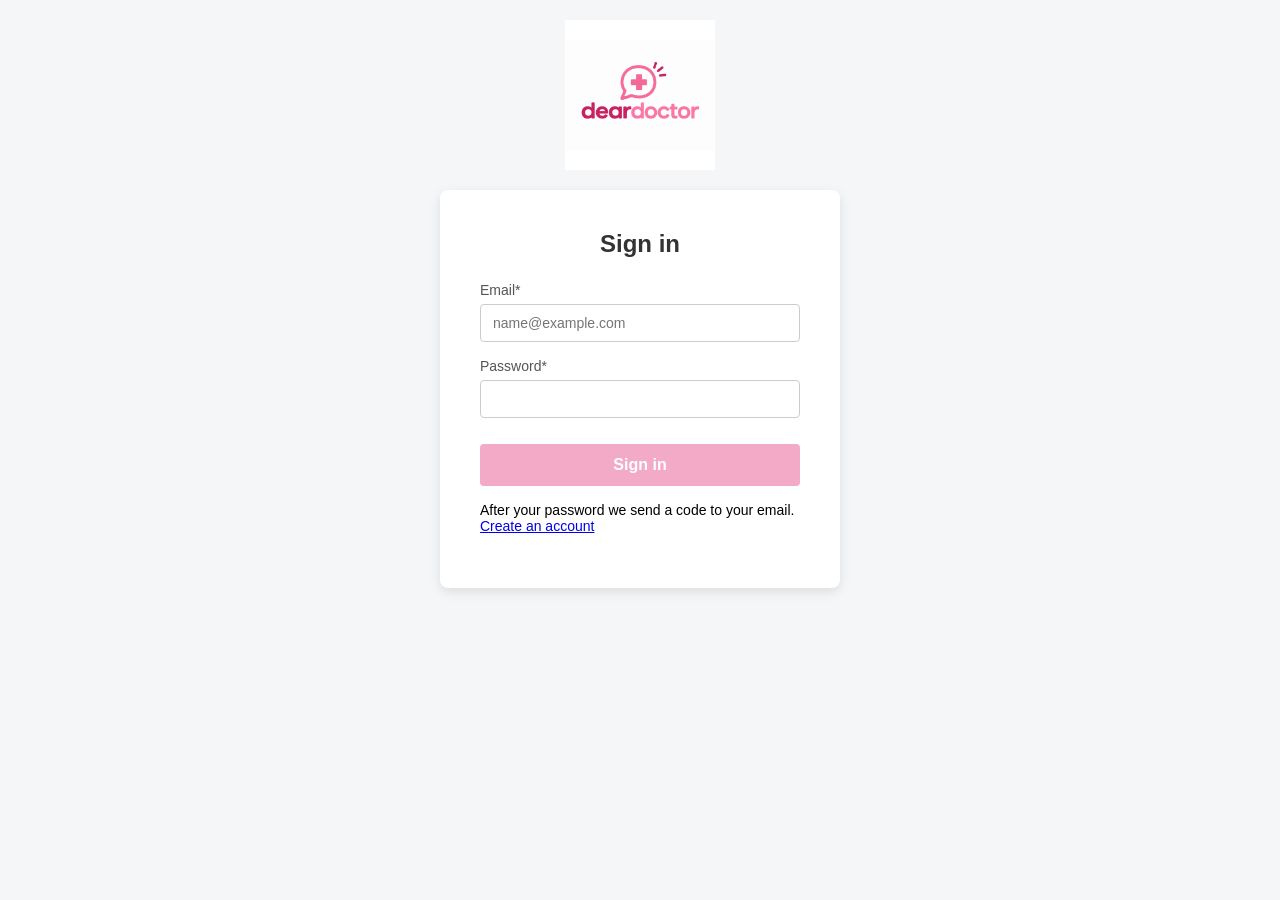
<file: signin.html>
<!DOCTYPE html>
<html lang="en">
<head>
    <meta charset="UTF-8">
    <meta name="viewport" content="width=device-width, initial-scale=1.0">
    <title>DearDoctor - Sign In</title>
    <link rel="stylesheet" href="style.css">
    <style>
        /* General page styling to center everything */
        body {
            background-color: #f4f6f8;
            display: flex;
            flex-direction: column;
            align-items: center;
            justify-content: center;
            height:auto;
            min-height: 100vh;
            margin: 0;
        }

        /* Logo styling (optional, adjust as needed) */
        .logo-container {
            margin-top: 20px;
            margin-bottom: 20px;
            text-align: left;
            display: flex;
        }

        .logo-container img {
            width: 150px;
        }

        /* The main sign-in box */
        .signin-box {
            background: #ffffff;
            padding: 40px;
            border-radius: 8px;
            box-shadow: 0 4px 12px rgba(0, 0, 0, 0.1);
            width: 100%;
            max-width: 400px;
            box-sizing: border-box;
            margin-bottom:auto;
        }

        .signin-box h2 {
            margin-top: 0;
            margin-bottom: 24px;
            text-align: center;
            color: #333333;
        }

        /* Input group styling */
        .input-group {
            margin-bottom: 16px;
        }

        .input-group label {
            display: block;
            margin-bottom: 6px;
            font-size: 14px;
            color: #555555;
        }

        .input-group input {
            width: 100%;
            padding: 10px 12px;
            border: 1px solid #cccccc;
            border-radius: 4px;
            font-size: 14px;
            box-sizing: border-box;
        }

        .input-group input:focus {
            border-color: #ff477e; /* matching your pink theme */
            outline: none;
        }
      
    </style>
</head>
<body>

    <!-- Logo placeholder -->
    <div class="logo-container">
        <div class="logo"><img src="images/DearDoctor%20logo.png" alt="DearDoctor"></div>
    </div>

    <div class="signin-box">
        <h2>Sign in</h2>
        <form id="signin-form" novalidate>
            <p id="form-info" role="status" hidden style="color:#2e7d32;font-size:14px;margin-bottom:12px;"></p>
            <p id="form-error" class="form-error" role="alert" hidden></p>
            <div class="input-group">
                <label for="email">Email*</label>
                <input type="email" id="email" name="email" placeholder="name@example.com" autocomplete="username" required>
            </div>

            <div class="input-group">
                <label for="password">Password*</label>
                <input type="password" id="password" name="password" autocomplete="current-password" required>
            </div>

            <button type="submit" class="signin-btn">Sign in</button>
        </form>
        <p style="margin-top:16px;font-size:14px;">After your password we send a code to your email. <a href="register.html">Create an account</a></p>
        <script src="api.js"></script>
        <script src="signin.js"></script>
    </div>

</body>
</html>
</file>
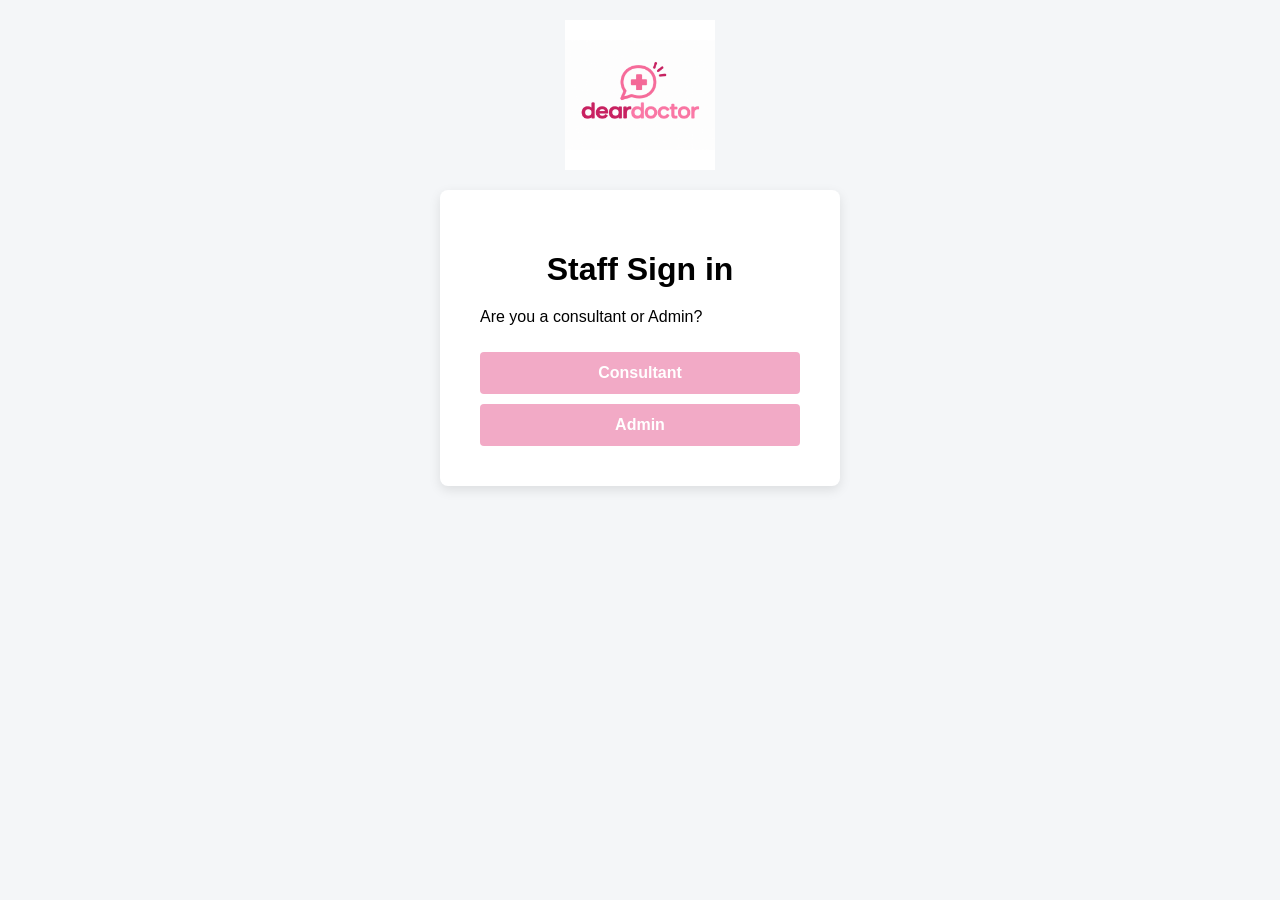
<file: staff.html>
<!DOCTYPE html>
<html lang ="en">
<head>
    <meta charset="UTF-8">
    <meta name="viewport" content="width=device-width, initial-scale=1.0">
    <title>DearDoctor</title>
    <link rel="icon" type="image/png" href="images/Favicon.png">
    <link rel="stylesheet" href="style.css">
</head>
<style>
        /* General page styling to center everything */
        body {
            background-color: #f4f6f8;
            display: flex;
            flex-direction: column;
            align-items: center;
            justify-content: center;
            height:auto;
            min-height: 100vh;
            margin: 0;
        }

        /* Logo styling (optional, adjust as needed) */
        .logo-container {
            margin-top: 20px;
            margin-bottom: 20px;
            text-align: left;
            display: flex;
        }

        .logo-container img {
            width: 150px;
        }

        /* The main sign-in box */
        .signin-box {
            background: #ffffff;
            padding: 40px;
            border-radius: 8px;
            box-shadow: 0 4px 12px rgba(0, 0, 0, 0.1);
            width: 100%;
            max-width: 400px;
            box-sizing: border-box;
            margin-bottom:auto;
        }

        .signin-box h2 {
            margin-top: 0;
            margin-bottom: 24px;
            text-align: center;
            color: #333333;
        }
</style>
<body>
    <div class="logo-container">
        <div class="logo"><img src="images/DearDoctor%20logo.png" alt="DearDoctor"></div>
    </div>
    <div class="signin-box">
        <h1>Staff Sign in</h1>
        <p>Are you a consultant or Admin?</p>
        <a href="consultant_signin.html"><button class="signin-btn">Consultant </button></a>
        <a href="admin_signin.html"><button class="signin-btn">Admin </button></a>
    </div>
</body>
</html>
</file>
<file: style.css>
@keyframes fade-in-up {
  from {
    opacity: 0;
    transform: translateY(50px);
  }
  to {
    opacity: 1;
    transform: translateY(0);
  }
}
body{
  font-family:"Segoe UI", Arial, Helvetica, sans-serif;
  background-color:white;
}
header{
  background-color:white;
  padding-bottom:10px;
  padding-top:10px;
  display: flex;
  max-width: 100%;
  justify-content: space-between;
  align-items: center;
  margin-bottom:5px;
}
.logo img{
  display:block;
  max-width:400px;
  max-height:200px;
  width:auto;
  height:auto;
  object-fit:contain;
}
.navigation-panel{
    display: flex;
    justify-content: space-between; 
    align-items: center;            
    background-color: #f2aac6;      
    padding: 15px 15px; 
}
.container{
    display: flex;                  
    gap: 20px; 
    margin:0;
    padding:20px;
}
.container a{
    color:white;
    text-decoration:none;
    font-size:16px;
    padding:8px 12px;
    transition:all 0.3 ease;
}
h1{
    text-align:center;
    margin-bottom:20px;
}
nav{
    align-items:center;
    margin-bottom:30px;
    justify-content:center;
}
.nav-btn{
    background-color:#f2aac6;
    color:white;
    border:none;
    padding:10px 20px;
    margin:0 5px;
    cursor:pointer;
    border-radius:5px;
    transition:all 0.3s ease;
    font-weight:bold;
}
.nav-btn:hover{
    background-color:#e63b7c;
}
.intro-flex::before{
    content: "";
    position:absolute;
    inset: 0;
    background-image: url("https://cdn.prod.website-files.com/6501eb9f2f40d2adf0ba1b02/66f6eaaa9d4dfde570c69566_iStock-1055466820-min.jpg");
    background-repeat: no-repeat;
    background-size: cover;
    background-position: center;
    opacity:0.6;
    z-index:-1;
}
.intro-flex{
    position: relative;
    isolation: isolate;
    height: 400px;
    display: flex;
    flex-direction: column;
    align-items: center;
    justify-content: center;
    text-align: center;
    color: white;
}
.how-it-works{
    background-color:white;
    padding: 20px;
    margin-bottom: 70px;
    margin-top: 70px;
}
.how-it-works h2{
    text-align:center;
    margin-bottom:20px;
}
.how-it-works-flex{
    display: flex;
    flex-wrap: wrap;
    gap: 10px;
    justify-content: space-between;
    padding:0px;
    background-color:white;
    margin-bottom:20px;
}
.how-it-works-card{
    flex: 1 1 250px;
    box-sizing: border-box;
    text-align: center;
    transition: transform 0.3s ease, box-shadow 0.3s ease;
    max-width:400px;
    height:200px;
    display:flex;
    align-items:center;
    justify-content:center;
}
.how-it-works-card img{
    display:block;
    max-width:100%;
    max-height:100%;
    object-fit:contain;
}
.how-it-works-card:hover{
    transform: translateY(-5px);
    box-shadow: 0 4px 8px rgba(0, 0, 0, 0.2);
}
.step-card{
      animation: fade-in-up linear both;
  
  /* Triggers the animation based on its visibility in the viewport */
  animation-timeline: view();
  
  /* Fine-tune exactly when the animation starts and ends */
  animation-range: entry 10% contain 40%;
}
.step-grid .step-card:nth-child(1){
    background-color: white;
    padding: 20px;
    margin-bottom: 20px;
    border-radius: 5px;

}
.step-grid .step-card:nth-child(2){
    background-color: #f2aac6;
    padding: 20px;
    margin-bottom: 20px;
    border-radius: 5px;
}
.step-grid .step-card:nth-child(3){
    background-color: #f2622380;
    padding: 20px;
    margin-bottom: 20px;
    border-radius: 5px;
}
.step-grid .step-card:nth-child(4){
    background-color: #FFFD74;
    padding: 20px;
    margin-bottom: 50px;
    border-radius: 5px;
}


.help{
    background-color:#fdf9fb;
    padding:50px;
    border-radius:0px;
}
.checkin-process{
    background-color:#fdf9fb;
    padding:50px;
    border-radius:70px;
}
.privacy{
    background-color:white;
    padding:50px;
    border-radius:0px;
}


/* The big pink container background */
.faq-section {
  background-color:  #f2aac6; /* Adjust to match your exact pink shade */
  padding: 40px 30px;
  border-radius: 10px 30px 60px 120px;
  margin: 40px auto;
  width: 70%;
  box-sizing: border-box;
  box-shadow:0 8px 20px #e63b7c;
  transition: transform 0.3s ease, box-shadow 0.3s ease;
}

.faq-section h2 {
  margin-top: 0;
  margin-bottom: 24px;
}
.faq-section:hover{
    transform: translateY(-5px);
    box-shadow:0 8px 20px #e63b7c;
}


.faq-item {
  background: #ffffff;
  border-radius: 8px;
  margin-bottom: 16px;
  box-shadow: 0 2px 4px rgba(0, 0, 0, 0.05);
  overflow: hidden;
  transition: all 0.3s ease;
}

.faq-item summary {
  padding: 18px 24px;
  font-weight: 600;
  font-size: 1rem;
  cursor: pointer;
  list-style: none; /* Hides default triangle arrow */
  display: flex;
  justify-content: space-between;
  align-items: center;
}

/* Hide default browser marker for summary across browsers */
.faq-item summary::-webkit-details-marker {
  display: none;
}

/* Plus/Cross icon styling */
.faq-item .icon {
  font-size: 1.2rem;
  font-weight: bold;
  transition: transform 0.3s ease;
}

.faq-item[open] .icon {
  transform: rotate(45deg);
}

.faq-item p {
  padding: 0 24px 18px 24px;
  margin: 0;
  font-size: 0.95rem;
  line-height: 1.5;
}
.signin-btn,
button.create-account-btn {
    width: 100%;
    padding: 12px;
    background-color: #f2aac6; /* matching your brand pink */
    color: white;
    border: none;
    border-radius: 4px;
    font-size: 16px;
    font-weight: bold;
    cursor: pointer;
    margin-top: 10px;
}

.signin-btn:hover,
button.create-account-btn:hover {
    background-color: #e63b7c;
}
.form-error {
  margin: 0 0 16px;
  padding: 10px 12px;
  border-radius: 4px;
  background: #fdecee;
  color: #8a1230;
  font-size: 14px;
}
.form-error[hidden] { display: none; }
.signin-btn:disabled { opacity: .6; cursor: not-allowed; }
.welcome-container{
    padding-top:5px;
}
.logo-container {
            margin-top: 5px;
            margin-bottom: 5px;
            text-align: left;
            display: flex;
            align-items: left;
        }

        .logo-container img {
            width: 150px;
        }

.input-group {
            margin-bottom: 16px;
        }

        .input-group label {
            display: block;
            margin-bottom: 6px;
            font-size: 14px;
            color: #555555;
        }

        .input-group input {
            width: 100%;
            padding: 10px 12px;
            border: 1px solid #cccccc;
            border-radius: 4px;
            font-size: 14px;
            box-sizing: border-box;
        }

        .input-group input:focus {
            border-color: #ff477e; 
            outline: none;
        }
        .consent-section {
            margin-top: 20px;
        }

.notice-section{
        display:grid;
        border-radius:16px;
      }
      .notice{
        background:#f4f6f8;
        font-weight: 700;
        font-size: 14px;
        padding: 20px;
        border-radius:16px;
      }
.close-btn{
     background-color:#f2aac6;
     color:white;
     border:none;
     padding:10px 20px;
     margin:0 5px;
     cursor:pointer;
     border-radius:5px;
     transition:all 0.3s ease;
     font-weight:bold;
     }
    .close-btn:hover{
        background-color:#e63b7c;
    }
:root { --radius-pill: 999px; }

.consultant-page { display: flex; flex-direction: column; gap: 16px; }
.account-bar { display: flex; align-items: center; justify-content: space-between; gap: 16px; width: 100%; }
.account-title { margin: 0; text-align: left; }
.account-actions { display: flex; gap: 10px; align-items: center; }

.case-section { display: grid; grid-template-columns: repeat(2, 1fr); gap: 12px; }
.case-count {
  background: #f4f6f8; border-radius: 16px; padding: 18px;
  text-align: center; box-shadow: 0 2px 10px rgb(218, 212, 212);
}
.case-label { display: block; color: #555; margin-bottom: 6px; }
.case-value { color: #111; font-size: 1.6rem; }
.sort-note { color: #555; font-size: 0.85rem; margin: 0; }

/* Notices */
.notice {
  display: flex; align-items: center; justify-content: space-between; gap: 12px;
  background: #f4f6f8; font-weight: 700; font-size: 14px; padding: 16px 20px;
  border-radius: 16px; margin-bottom: 8px;
  transition: opacity .4s ease, transform .4s ease;
}
.notice.fade-out { opacity: 0; transform: translateY(-20px); }
.close-btn { background: none; border: 0; font-weight: 700; cursor: pointer; }

/* Risk filter chips */
.filters { 
  display: flex; 
  justify-content:flex-start;
  align-items:center; 
  gap: 8px; 
}
.chip {padding: 9px 20px; border-radius: 999px;font-size: 15px; font-weight: 600;cursor: pointer; border: 1px solid transparent;transition: .2s ease;}
.chip-all { background: #fff0f5;color: #a83265; border-color: #f5c6d8; }
.high-chip  { 
    background: #fee2e2;
    color: #b91c1c;
    border-color: #fca5a5;
 }
.medium-chip { background: #ffedd5; color: #c2410c; border-color: #fdba74; }
.low-chip     { background: #dcfce7; color: #15803d; border-color: #86efac; }
.chip.active  { font-weight: 700; outline: 2px solid currentColor; outline-offset: 2px; }
.chip:focus-visible { outline: 3px solid #444; outline-offset: 2px; }

/* Case cards */
.cases-grid { display: grid; grid-template-columns: repeat(2, 1fr); gap: 20px; list-style: none; padding: 0; margin: 8px 0 40px; }
.case-card {
  background: #f4f6f8; border-radius: 16px; padding: 22px 24px;
  display: flex; justify-content: space-between; align-items: center;
  text-decoration: none; color: inherit; transition: transform .1s;
}
.case-card:hover { transform: translateY(-2px); }
.case-info { display: flex; flex-direction: column; gap: 6px; min-width: 0; }
.case-header-row { display: flex; align-items: center; gap: 10px; }
.case-id { font-weight: 700; font-size: 1.05rem; }
.badge { font-size: .75rem; font-weight: 600; padding: 3px 10px; border-radius: var(--radius-pill); }
.badge.high   { background: #fde8e8; color: #9b1c1c; }
.badge.medium { background: #fef08a; color: #713f12; }
.badge.low    { background: #def7ec; color: #03543f; }
.case-subtitle { font-size: .95rem; color: #111; }
.case-date { font-size: .85rem; color: #555; }
.arrow-icon { font-size: 1.4rem; font-weight: 700; color: #111; }

@media (max-width: 640px) { .cases-grid { grid-template-columns: 1fr; } }
</file>
